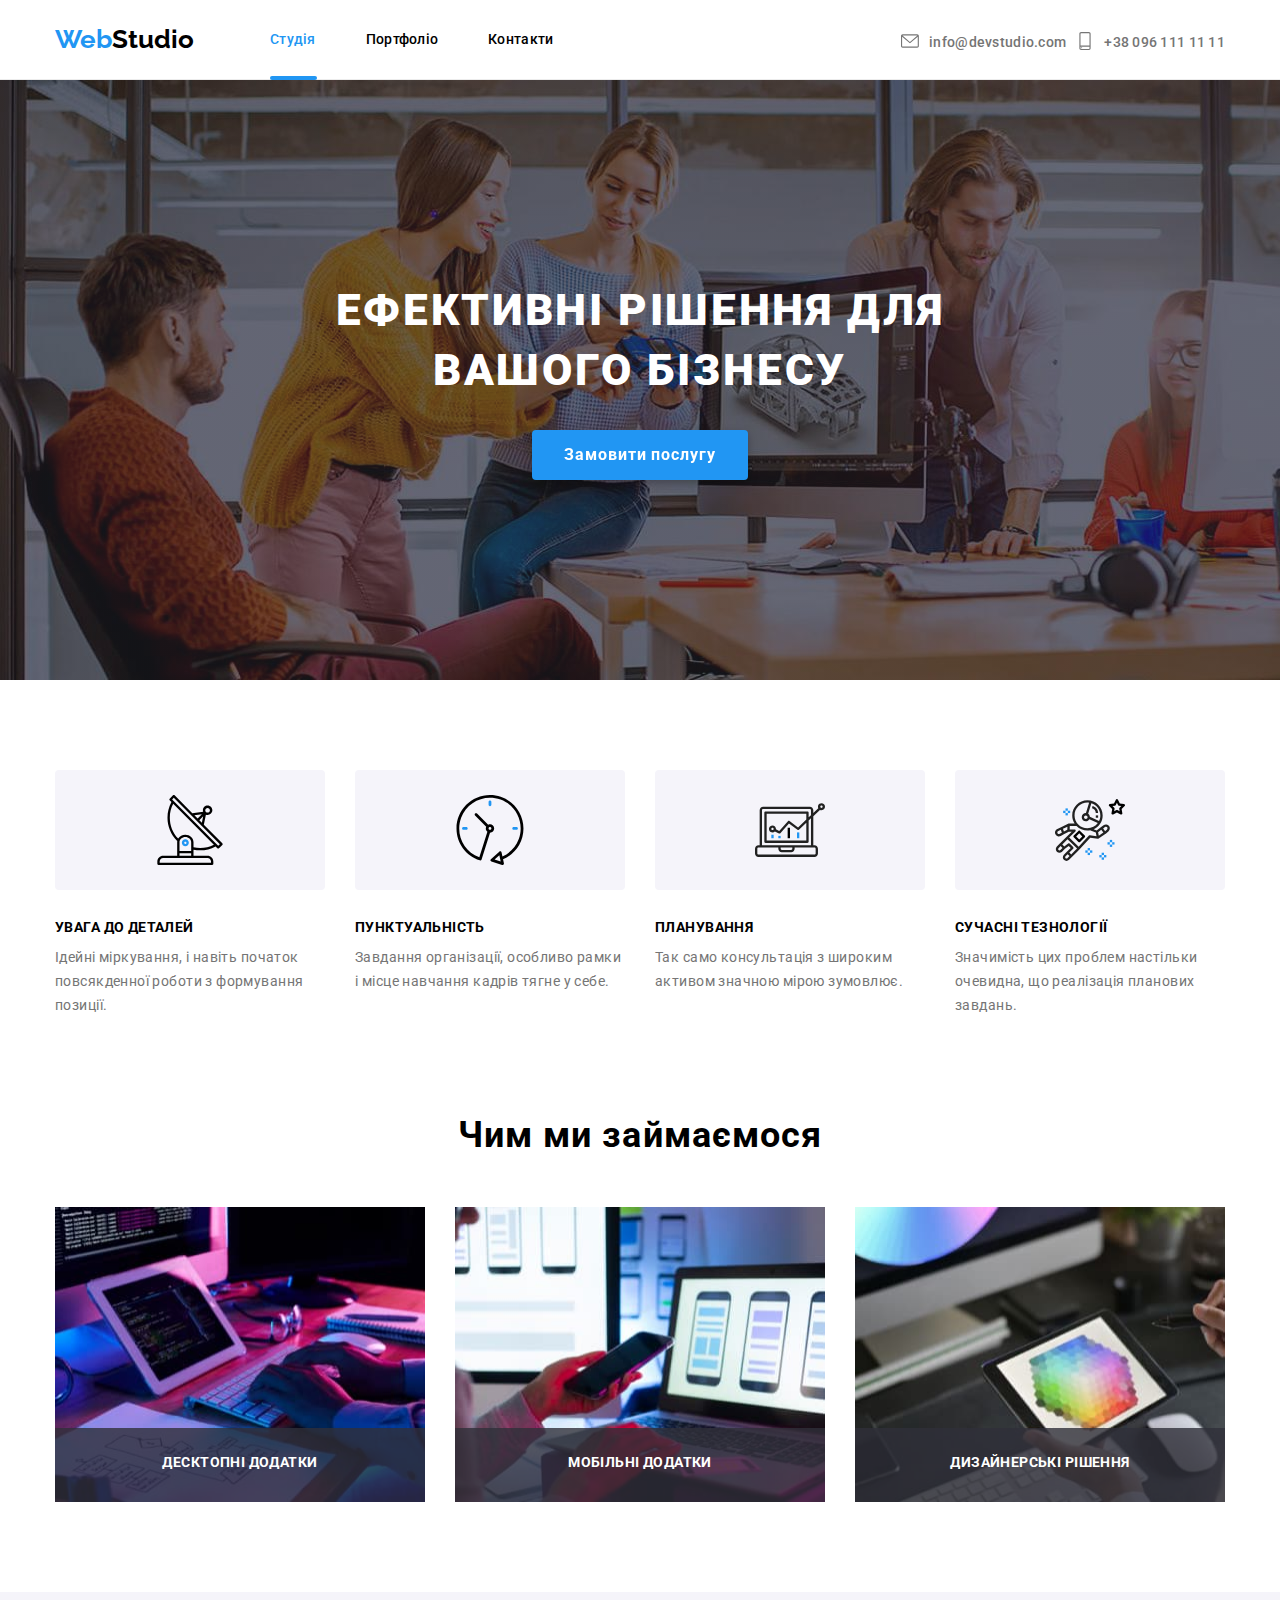
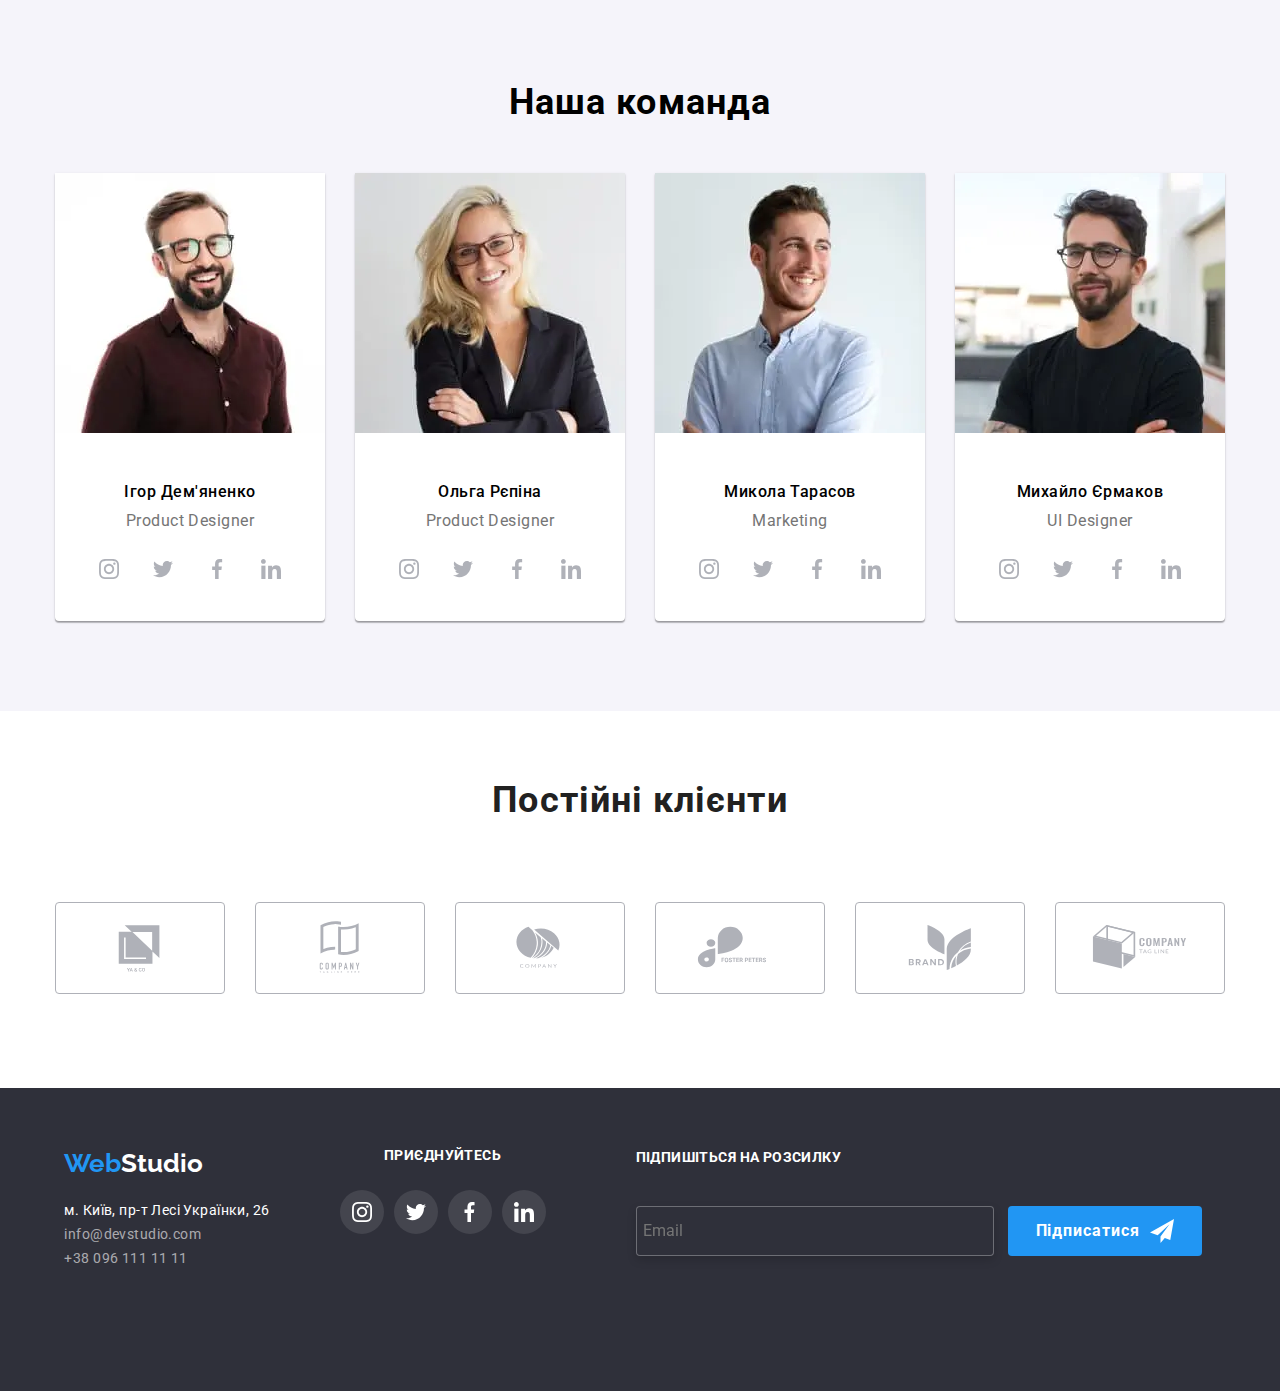
<file: index.html>
<!DOCTYPE html>
<html lang="uk">
  <head>
    <meta charset="UTF-8" />
    <meta http-equiv="X-UA-Compatible" content="IE=edge" />
    <meta name="viewport" content="width=device-width, initial-scale=1.0" />
    <link rel="shortcut icon" href="./images/favicon.png" type="image/png" />
    <title>WebStudio</title>
    <link rel="preconnect" href="https://fonts.googleapis.com" />
    <link rel="preconnect" href="https://fonts.gstatic.com" crossorigin />
    <link
      href="https://fonts.googleapis.com/css2?family=Raleway:wght@700&family=Roboto:wght@400;500;700;900&display=swap"
      rel="stylesheet"
    />
    <link
      rel="stylesheet"
      href="https://cdn.jsdelivr.net/npm/modern-normalize@1.1.0/modern-normalize.min.css"
    />

    <link rel="stylesheet" href="./css/main.min.css" />
  </head>
  <body class="body">
    <!-- ====================================== header ============================== -->
    <header class="header">
      <div class="container header__container">
        <nav class="nav">
          <a href="./index.html" class="logo" lang="en">
            <span class="logo__first-part">Web</span>Studio</a
          >
          <ul class="nav__list list">
            <li class="nav__list-item">
              <a
                href="./index.html"
                class="link nav__list-link nav__list-link--current"
                >Студія</a
              >
            </li>
            <li class="nav__list-item">
              <a href="./portfolio.html" class="link nav__list-link"
                >Портфоліо</a
              >
            </li>
            <li class="nav__list-item">
              <a href="#" class="link nav__list-link">Контакти</a>
            </li>
          </ul>
        </nav>
        <button type="button" class="mobile-menu-btn" data-menu-open>
          <svg class="mobile-menu-btn__icon">
            <use href="./images/sprite.svg#icon-burger"></use>
          </svg>
        </button>
        <div class="header__communication">
          <a href="mailto:info@devstudio.com" class="header__contact">
            <svg class="header__icon">
              <use href="./images/sprite.svg#icon-envelope"></use></svg
            >info@devstudio.com</a
          >
          <a href="tel:+380961111111" class="header__contact">
            <svg class="header__icon">
              <use href="./images/sprite.svg#icon-smartphone"></use></svg
            >+38 096 111 11 11</a
          >
        </div>
      </div>

      <div class="mobile-menu" data-menu>
        <div class="container mobile-menu__container">
          <button type="button" class="mobile-menu__close-btn" data-menu-close>
            <svg class="mobile-menu__close-icon" width="40" height="40">
              <use href="./images/sprite.svg#icon-modal-close"></use>
            </svg>
          </button>
          <div class="menu-navigation">
            <ul class="menu-list list">
              <li class="menu-list__item">
                <a
                  href="./index.html"
                  class="link menu-list__link menu-list__current"
                  >Студія</a
                >
              </li>
              <li class="menu-list__item">
                <a href="./portfolio.html" class="link menu-list__link"
                  >Портфоліо</a
                >
              </li>
              <li class="menu-list__item">
                <a href="#" class="link menu-list__link">Контакти</a>
              </li>
            </ul>
            <div class="menu__communication">
              <ul class="menu-contact list">
                <li class="menu-contact__item">
                  <a href="tel:+380961111111" class="menu__tel link">
                    +38 096 111 11 11
                  </a>
                </li>
                <li class="menu-contact__item">
                  <a href="mailto:info@devstudio.com" class="menu__mail link">
                    info@devstudio.com
                  </a>
                </li>
              </ul>

              <ul class="menu-social list">
                <li class="menu-social__item">
                  <a href="" class="menu-social-link link">Instagram</a>
                </li>
                <li class="menu-social__item">
                  <a href="" class="menu-social-link link">Twitter</a>
                </li>
                <li class="menu-social__item">
                  <a href="" class="menu-social-link link">Facebook</a>
                </li>
                <li class="menu-social__item">
                  <a href="" class="menu-social-link link">LinkedIn</a>
                </li>
              </ul>
            </div>
          </div>
        </div>
      </div>
    </header>
    <!-- ============= main ==============-->
    <main>
      <!--======================= hero =====================================-->
      <section class="hero">
        <div class="hero__container container">
          <h1 class="hero__title">ефективні рішення для вашого бізнесу</h1>
          <button type="button" class="hero__btn" data-modal-open>
            Замовити послугу
          </button>
        </div>
      </section>
      <!-- ============================== features ================================-->
      <section class="features section">
        <div class="features__container container">
          <h2 class="visually-hidden">наші особлівості</h2>
          <ul class="features__list list">
            <li class="features__item">
              <div class="features__icon--item">
                <svg class="features__icon">
                  <use href="./images/sprite.svg#icon-antenna"></use>
                </svg>
              </div>
              <h3 class="features__item--title">увага до деталей</h3>
              <p class="features__item--text">
                Ідейні міркування, і навіть початок повсякденної роботи з
                формування позиції.
              </p>
            </li>
            <li class="features__item">
              <div class="features__icon--item">
                <svg class="features__icon">
                  <use href="./images/sprite.svg#icon-clock"></use>
                </svg>
              </div>
              <h3 class="features__item--title">пунктуальність</h3>
              <p class="features__item--text">
                Завдання організації, особливо рамки і місце навчання кадрів
                тягне у себе.
              </p>
            </li>
            <li class="features__item">
              <div class="features__icon--item">
                <svg class="features__icon">
                  <use href="./images/sprite.svg#icon-diagram"></use>
                </svg>
              </div>
              <h3 class="features__item--title">планування</h3>
              <p class="features__item--text">
                Так само консультація з широким активом значною мірою зумовлює.
              </p>
            </li>
            <li class="features__item">
              <div class="features__icon--item">
                <svg class="features__icon">
                  <use href="./images/sprite.svg#icon-astronaut"></use>
                </svg>
              </div>
              <h3 class="features__item--title">сучасні тезнології</h3>
              <p class="features__item--text">
                Значимість цих проблем настільки очевидна, що реалізація
                планових завдань.
              </p>
            </li>
          </ul>
        </div>
      </section>
      <!-- ============= our-case ========================-->
      <section class="our-case section">
        <div class="our-case__container container">
          <h2 class="our-case__title">Чим ми займаємося</h2>
          <ul class="our-case__list list">
            <li class="our-case__item">
              <a href="" class="our-case__link link">
                <div class="our-case__thumb">
                  <picture>
                    <source
                      srcset="
                        ./images/our-case/case1.jpeg    1x,
                        ./images/our-case/case1@2x.jpeg 2x
                      "
                      media="(min-width: 1200px)"
                    />

                    <img
                      src="#"
                      alt="type on keyboard"
                      width="370"
                      height="295"
                    />
                  </picture>

                  <div class="our-case__overlay">
                    <p class="our-case__text">Десктопні додатки</p>
                  </div>
                </div>
              </a>
            </li>
            <li class="our-case__item">
              <a href="" class="our-case__link link">
                <div class="our-case__thumb">
                  <picture>
                    <source
                      srcset="
                        ./images/our-case/case2.jpeg    1x,
                        ./images/our-case/case2@2x.jpeg 2x
                      "
                      media="(min-width: 1200px)"
                    />

                    <img
                      src="#"
                      alt="type on keyboard"
                      width="370"
                      height="295"
                    />
                  </picture>
                  <div class="our-case__overlay">
                    <p class="our-case__text">Мобільні додатки</p>
                  </div>
                </div>
              </a>
            </li>

            <li class="our-case__tem">
              <a href="" class="our-case__link link">
                <div class="our-case__thumb">
                  <picture>
                    <source
                      srcset="
                        ./images/our-case/case3.jpeg    1x,
                        ./images/our-case/case3@2x.jpeg 2x
                      "
                      media="(min-width: 1200px)"
                    />

                    <img
                      src="#"
                      alt="type on keyboard"
                      width="370"
                      height="295"
                    />
                  </picture>
                  <div class="our-case__overlay">
                    <p class="our-case__text">Дизайнерські рішення</p>
                  </div>
                </div>
              </a>
            </li>
          </ul>
        </div>
      </section>
      <!-- ============= our team ====================-->
      <section class="team section">
        <div class="team__container container">
          <h2 class="team__title">Наша команда</h2>
          <ul class="team-list">
            <li class="team-list__item">
              <div class="team-list__card">
                <picture>
                  <source
                    srcset="
                      ./images/team/desktop/ihor.webp   1x,
                      ./images/team/desktop/ihor@2.webp
                    "
                    media="(min-width:1200px)"
                  />
                  <source
                    srcset="
                      ./images/team/tablet/ihor.webp   1x,
                      ./images/team/tablet/ihor@2.webp
                    "
                    media="(min-width:768px)"
                  />
                  <source
                    srcset="
                      ./images/team/mobile/ihor.webp   1x,
                      ./images/team/mobile/ihor@2.webp
                    "
                    media="(min-width:480px)"
                  />
                  <source
                    srcset="
                      ./images/team/desktop/ihor.jpeg    1x,
                      ./images/team/desktop/ihor@2x.jpeg 2x
                    "
                    media="(min-width:1200px)"
                  />
                  <source
                    srcset="
                      ./images/team/tablet/ihor.jpeg    1x,
                      ./images/team/tablet/ihor@2x.jpeg 2x
                    "
                    media="(min-width:768px)"
                  />
                  <source
                    srcset="
                      ./images/team/mobile/ihor.jpeg    1x,
                      ./images/team/mobile/ihor@2x.jpeg 2x
                    "
                    media="(max-width:767px)"
                  />
                  <img
                    src="./images/team/tablet/ihor.jpeg"
                    alt="Igor"
                    class="team-list__photo"
                  />
                </picture>
                <div class="team-list__text">
                  <h3 class="team-list__name">Ігор Дем'яненко</h3>
                  <p class="team-list__description" lang="en">
                    Product Designer
                  </p>
                  <ul class="list social-list">
                    <li class="social-list__item">
                      <a href="" class="social-list__link"
                        ><svg class="social-list__icon">
                          <use
                            href="./images/sprite.svg#icon-instagram-card"
                          ></use></svg
                      ></a>
                    </li>
                    <li class="social-list__item">
                      <a href="" class="social-list__link"
                        ><svg class="social-list__icon">
                          <use
                            href="./images/sprite.svg#icon-twitter-card"
                          ></use></svg
                      ></a>
                    </li>
                    <li class="social-list__item">
                      <a href="" class="social-list__link"
                        ><svg class="social-list__icon">
                          <use
                            href="./images/sprite.svg#icon-facebook-card"
                          ></use></svg
                      ></a>
                    </li>
                    <li class="social-list__item">
                      <a href="" class="social-list__link"
                        ><svg class="social-list__icon">
                          <use
                            href="./images/sprite.svg#icon-linkedin-card"
                          ></use></svg
                      ></a>
                    </li>
                  </ul>
                </div>
              </div>
            </li>
            <li class="team-list__item">
              <div class="team-list__card">
                <picture>
                  <source
                    srcset="
                      ./images/team/desktop/olga.webp   1x,
                      ./images/team/desktop/olga@2.webp
                    "
                    media="(min-width:1200px)"
                  />
                  <source
                    srcset="
                      ./images/team/tablet/olga.webp   1x,
                      ./images/team/tablet/olga@2.webp
                    "
                    media="(min-width:768px)"
                  />
                  <source
                    srcset="
                      ./images/team/mobile/olga.webp   1x,
                      ./images/team/mobile/olga@2.webp
                    "
                    media="(min-width:480px)"
                  />
                  <source
                    srcset="
                      ./images/team/desktop/olga.jpeg    1x,
                      ./images/team/desktop/olga@2x.jpeg 2x
                    "
                    media="(min-width:1200px)"
                  />
                  <source
                    srcset="
                      ./images/team/tablet/olga.jpeg    1x,
                      ./images/team/tablet/olga@2x.jpeg 2x
                    "
                    media="(min-width:768px)"
                  />
                  <source
                    srcset="
                      ./images/team/mobile/olga.jpeg    1x,
                      ./images/team/mobile/olga@2x.jpeg 2x
                    "
                    media="(max-width:767px)"
                  />
                  <img
                    src="./images/team/desktop/olga.jpeg"
                    alt="Olga"
                    class="team-list__photo"
                  />
                </picture>
                <div class="team-list__text">
                  <h3 class="team-list__name">Ольга Рєпіна</h3>
                  <p class="team-list__description" lang="en">
                    Product Designer
                  </p>
                  <ul class="list social-list">
                    <li class="social-list__item">
                      <a href="" class="social-list__link"
                        ><svg class="social-list__icon">
                          <use
                            href="./images/sprite.svg#icon-instagram-card"
                          ></use></svg
                      ></a>
                    </li>
                    <li class="social-list__item">
                      <a href="" class="social-list__link"
                        ><svg class="social-list__icon">
                          <use
                            href="./images/sprite.svg#icon-twitter-card"
                          ></use></svg
                      ></a>
                    </li>
                    <li class="social-list__item">
                      <a href="" class="social-list__link"
                        ><svg class="social-list__icon">
                          <use
                            href="./images/sprite.svg#icon-facebook-card"
                          ></use></svg
                      ></a>
                    </li>
                    <li class="social-list__item">
                      <a href="" class="social-list__link"
                        ><svg class="social-list__icon">
                          <use
                            href="./images/sprite.svg#icon-linkedin-card"
                          ></use></svg
                      ></a>
                    </li>
                  </ul>
                </div>
              </div>
            </li>
            <li class="team-list__item">
              <div class="team-list__card">
                <picture>
                  <source
                    srcset="
                      ./images/team/desktop/micola.webp   1x,
                      ./images/team/desktop/micola@2.webp
                    "
                    media="(min-width:1200px)"
                  />
                  <source
                    srcset="
                      ./images/team/tablet/micola.webp   1x,
                      ./images/team/tablet/micola@2.webp
                    "
                    media="(min-width:768px)"
                  />
                  <source
                    srcset="
                      ./images/team/mobile/micola.webp   1x,
                      ./images/team/mobile/micola@2.webp
                    "
                    media="(min-width:480px)"
                  />
                  <source
                    srcset="
                      ./images/team/desktop/micola.jpeg    1x,
                      ./images/team/desktop/micola@2x.jpeg 2x
                    "
                    media="(min-width:1200px)"
                  />
                  <source
                    srcset="
                      ./images/team/tablet/micola.jpeg    1x,
                      ./images/team/tablet/micola@2x.jpeg 2x
                    "
                    media="(min-width:768px)"
                  />
                  <source
                    srcset="
                      ./images/team/mobile/micola.jpeg    1x,
                      ./images/team/mobile/micola@2x.jpeg 2x
                    "
                    media="(max-width:767px)"
                  />
                  <img
                    src="./images/team/desktop/micola.jpeg"
                    alt="Micola"
                    class="team-list__photo"
                  />
                </picture>
                <div class="team-list__text">
                  <h3 class="team-list__name">Микола Тарасов</h3>
                  <p class="team-list__description" lang="en">Marketing</p>
                  <ul class="list social-list">
                    <li class="social-list__item">
                      <a href="" class="social-list__link"
                        ><svg class="social-list__icon">
                          <use
                            href="./images/sprite.svg#icon-instagram-card"
                          ></use></svg
                      ></a>
                    </li>
                    <li class="social-list__item">
                      <a href="" class="social-list__link"
                        ><svg class="social-list__icon">
                          <use
                            href="./images/sprite.svg#icon-twitter-card"
                          ></use></svg
                      ></a>
                    </li>
                    <li class="social-list__item">
                      <a href="" class="social-list__link"
                        ><svg class="social-list__icon">
                          <use
                            href="./images/sprite.svg#icon-facebook-card"
                          ></use></svg
                      ></a>
                    </li>
                    <li class="social-list__item">
                      <a href="" class="social-list__link">
                        <svg class="social-list__icon">
                          <use
                            href="./images/sprite.svg#icon-linkedin-card"
                          ></use></svg
                      ></a>
                    </li>
                  </ul>
                </div>
              </div>
            </li>
            <li class="team-list__item">
              <div class="team-list__card">
                <picture>
                  <source
                    srcset="
                      ./images/team/desktop/mihailo.webp   1x,
                      ./images/team/desktop/mihailo@2.webp
                    "
                    media="(min-width:1200px)"
                  />
                  <source
                    srcset="
                      ./images/team/tablet/mihailo.webp   1x,
                      ./images/team/tablet/mihailo@2.webp
                    "
                    media="(min-width:768px)"
                  />
                  <source
                    srcset="
                      ./images/team/mobile/mihailo.webp   1x,
                      ./images/team/mobile/mihailo@2.webp
                    "
                    media="(min-width:480px)"
                  />
                  <source
                    srcset="
                      ./images/team/desktop/mihailo.jpeg    1x,
                      ./images/team/desktop/mihailo@2x.jpeg 2x
                    "
                    media="(min-width:1200px)"
                  />
                  <source
                    srcset="
                      ./images/team/tablet/mihailo.jpeg    1x,
                      ./images/team/tablet/mihailo@2x.jpeg 2x
                    "
                    media="(min-width:768px)"
                  />
                  <source
                    srcset="
                      ./images/team/mobile/mihailo.jpeg    1x,
                      ./images/team/mobile/mihailo@2x.jpeg 2x
                    "
                    media="(max-width:767px)"
                  />
                  <img
                    src="./images/team/desktop/mihailo.jpeg"
                    alt="mihailo"
                    class="team-list__photo"
                  />
                </picture>
                <div class="team-list__text">
                  <h3 class="team-list__name">Михайло Єрмаков</h3>
                  <p class="team-list__description" lang="en">UI Designer</p>
                  <ul class="list social-list">
                    <li class="social-list__item">
                      <a href="" class="social-list__link">
                        <svg class="social-list__icon">
                          <use
                            href="./images/sprite.svg#icon-instagram-card"
                          ></use>
                        </svg>
                      </a>
                    </li>
                    <li class="social-list__item">
                      <a href="" class="social-list__link">
                        <svg class="social-list__icon">
                          <use
                            href="./images/sprite.svg#icon-twitter-card"
                          ></use>
                        </svg>
                      </a>
                    </li>
                    <li class="social-list__item">
                      <a href="" class="social-list__link"
                        ><svg class="social-list__icon">
                          <use
                            href="./images/sprite.svg#icon-facebook-card"
                          ></use>
                        </svg>
                      </a>
                    </li>
                    <li class="social-list__item">
                      <a href="" class="social-list__link"
                        ><svg class="social-list__icon">
                          <use
                            href="./images/sprite.svg#icon-linkedin-card"
                          ></use>
                        </svg>
                      </a>
                    </li>
                  </ul>
                </div>
              </div>
            </li>
          </ul>
        </div>
      </section>

      <!-- =============================== CLIENTS =============================== -->
      <section class="clients-container container">
        <h2 class="clients__title">Постійні клієнти</h2>
        <ul class="clients__list list">
          <li class="clients__item">
            <svg class="clients__icon">
              <use href="./images/sprite.svg#icon-partner-one"></use>
            </svg>
          </li>
          <li class="clients__item">
            <svg class="clients__icon">
              <use href="./images/sprite.svg#icon-partner-two"></use>
            </svg>
          </li>
          <li class="clients__item">
            <svg class="clients__icon">
              <use href="./images/sprite.svg#icon-partner-three"></use>
            </svg>
          </li>
          <li class="clients__item">
            <svg class="clients__icon">
              <use href="./images/sprite.svg#icon-partner-four"></use>
            </svg>
          </li>
          <li class="clients__item">
            <svg class="clients__icon">
              <use href="./images/sprite.svg#icon-partner-five"></use>
            </svg>
          </li>
          <li class="clients__item">
            <svg class="clients__icon">
              <use href="./images/sprite.svg#icon-partner-six"></use>
            </svg>
          </li>
        </ul>
      </section>
    </main>
    <!--====================================== footer ==================================-->
    <footer class="footer">
      <div class="container footer__container">
        <div class="footer-nav">
          <div class="footer-address__list">
            <a href="./index.html" class="footer__logo" lang="en"
              ><span class="logo__first-part">Web</span>Studio</a
            >
            <address class="footer-address">
              <ul class="footer__list list">
                <li class="footer__item">
                  <a
                    href="https://goo.gl/maps/6yi2aYbKxjKcqL4P9"
                    target="_blank"
                    rel="noopener noreferrer"
                    class="footer-address__link"
                  >
                    м. Київ, пр-т Лесі Українки, 26</a
                  >
                </li>
                <li class="footer__item">
                  <a href="mailto:info@devstudio.com" class="footer__link"
                    >info@devstudio.com</a
                  >
                </li>
                <li class="footer__item">
                  <a
                    href="tel:+380961111111"
                    class="footer-address__link mobile_link"
                    >+38 096 111 11 11</a
                  >
                </li>
              </ul>
            </address>
          </div>
        </div>
        <div class="footer-icon">
          <h2 class="footer-icon__title">приєднуйтесь</h2>
          <ul class="footer-icon__list list">
            <li>
              <a href="" class="footer-icon__link">
                <svg class="footer-icon__svg">
                  <use href="./images/sprite.svg#icon-aginstram"></use>
                </svg>
              </a>
            </li>
            <li>
              <a href="" class="footer-icon__link link">
                <svg class="footer-icon__svg">
                  <use href="./images/sprite.svg#icon-twitter-card"></use>
                </svg>
              </a>
            </li>
            <li>
              <a href="" class="footer-icon__link">
                <svg class="footer-icon__svg">
                  <use href="./images/sprite.svg#icon-vector"></use>
                </svg>
              </a>
            </li>
            <li>
              <a href="" class="footer-icon__link">
                <svg class="footer-icon__svg">
                  <use href="./images/sprite.svg#icon-linkedin-card"></use>
                </svg>
              </a>
            </li>
          </ul>
        </div>
        <form class="footer-form">
          <span class="footer-form__desk">Підпишіться на розсилку</span>
          <span class="footer-form__wrapper">
            <input
              name="footer-user-newsletter"
              class="footer-form__input"
              type="email"
              placeholder="&nbsp;Email" />
            <button type="submit" class="footer-form__btn">
              Підписатися
              <svg class="footer-form__icon">
                <use href="./images/sprite.svg#icon-footer-send"></use>
              </svg></button
          ></span>
        </form>
      </div>
    </footer>
    <!-- ============================== ========================== -->

    <div class="backdrop is-hidden" data-modal>
      <div class="modal-close">
        <button type="button" class="modal-close__btn" data-modal-close>
          <svg class="modal-close__icon">
            <use href="./images/sprite.svg#icon-modal-close"></use>
          </svg>
        </button>
        <p class="modal-close__caption">
          Залиште свої дані, ми вам передзвонимо
        </p>
        <form class="modal-form">
          <label class="modal-form__field"
            ><span class="modal-form__desc">Ім'я *</span>
            <span class="modal-form__wrapper">
              <input
                name="user-name"
                type="text"
                class="modal-form__input"
                required
                pattern="[a-zA-Zа-яА-яіІїЇ]+"
              />
              <svg class="modal-form__icon">
                <use href="./images/sprite.svg#icon-form-name-icon"></use>
              </svg>
            </span>
          </label>
          <label class="modal-form__field"
            ><span class="modal-form__desc">Телефон *</span>
            <span class="modal-form__wrapper">
              <input
                name="user-phone"
                type="tel"
                class="modal-form__input"
                pattern="[0-9]{3}-[0-9]{3}-[0-9]{2}-[0-9]{2}"
                title="000-000-00-00"
                required
              />
              <svg class="modal-form__icon">
                <use href="./images/sprite.svg#icon-form-tel-icon"></use>
              </svg>
            </span>
          </label>
          <label class="modal-form__field"
            ><span class="modal-form__desc">Пошта *</span>

            <span class="modal-form__wrapper">
              <input
                name="user-mail"
                type="mail"
                class="modal-form__input"
                required
              />
              <svg class="modal-form__icon">
                <use href="./images/sprite.svg#icon-form-mail-icon"></use>
              </svg>
            </span>
          </label>
          <label
            ><span class="modal-form__desc">Коментар</span>
            <textarea
              name="user-messege"
              class="modal-form__messege"
              placeholder="Повідомлення"
            ></textarea>
          </label>
          <label class="madal-check__wrapper">
            <input
              type="checkbox"
              name="user-policy"
              id=""
              class="modal-check visually-hidden"
              required
            />
            <svg class="modal-check__own" width="16" height="16">
              <use
                class="modal-check__icon"
                href="./images/sprite.svg#icon-btn-mark"
              ></use>
            </svg>
            <span class="modal-check__discription">
              &nbsp;Погоджуюся з розсилкою та приймаю&nbsp;</span
            >
            <a href="" class="modal-check__link">Умови договору</a>
          </label>
          <button class="modal-form__btn" type="submit">Відправити</button>
        </form>
      </div>
    </div>
    <script src="./js/mobile-menu.js"></script>
    <script src="./js/modal.js"></script>
  </body>
</html>
</file>
<file: css/main.min.css>
:root{--primary-text-color: #212121;--logo-color: #000000;--accent-color: #2196f3;--additional-text-color: #757575;--address-text-color: rgba(255, 255, 255, 0.6);--accent-text-color: #ffffff;--background-btn-color: #f5f4fa;--primary-font: "Roboto", sans-serif;--secondary-font: "Raleway", sans-serif;--extra-border-color: #ececec;--main-background-color: #2f303a;--btn-bg-color: #188ce8}.visually-hidden{position:absolute;width:1px;height:1px;margin:-1px;border:0;padding:0;white-space:nowrap;clip-path:inset(100%);clip:rect(0 0 0 0);overflow:hidden}.body{box-sizing:border-box;font-family:var(--primary-font);color:var(--primaru-text-color);text-decoration:none}h1,h2,h3,h4,h5,h6,p{margin-top:0;margin-bottom:0}ul,ol{margin-top:0;margin-bottom:0;padding-left:0}img{display:block}.list{list-style:none}.link{text-decoration:none}@media screen and (max-width: 767px){.mobile-menu{position:fixed;top:0;left:0;z-index:4308;width:100%;height:100%;max-height:796px;background-color:var(--accent-text-color);opacity:0;visibility:hidden;pointer-events:none;transition-property:color;transition-duration:250ms;transition-timing-function:cubic-bezier(0.4, 0, 0.2, 1)}.mobile-menu.is-open{opacity:1;visibility:visible;pointer-events:visible}.mobile-menu__container{position:relative;height:100%;padding-top:48px;padding-bottom:48px}.mobile-menu__close-btn{position:absolute;top:10px;right:15px;background-color:transparent;border:none;padding:0;line-height:0;transition-property:fill;transition-duration:250ms;transition-timing-function:cubic-bezier(0.4, 0, 0.2, 1)}.mobile-menu__close-btn:hover,.mobile-menu__close-btn:focus{fill:var(--accent-color)}.menu-navigation{display:flex;flex-wrap:wrap;padding-left:25px;align-items:flex-start}.menu__communication{position:absolute;bottom:48px}.mobile-menu__close-icon{height:40px;width:40px;padding:11px}.menu-list__item:not(:last-child){margin-bottom:32px}.menu-list__link{display:block;font-family:var(--primary-font);font-style:normal;font-weight:500;font-size:40px;line-height:1.175;letter-spacing:0.02em;color:var(--primaru-text-color);transition-property:color;transition-duration:250ms;transition-timing-function:cubic-bezier(0.4, 0, 0.2, 1)}.menu-list__link:hover,.menu-list__link:focus{color:var(--accent-color)}.menu-list__current{color:var(--accent-color)}.menu-list__current:hover,.menu-list__current:focus{color:var(--btn-bg-color)}.menu-contact__item:not(:last-child){margin-bottom:32px}.menu-contact__item:last-child{margin-bottom:64px}.menu__tel{font-family:var(--primary-font) "Roboto";font-style:normal;font-weight:500;font-size:34px;line-height:1.17;letter-spacing:0.02em;color:var(--accent-color)}.menu__tel:hover,.menu__tel:focus{color:var(--btn-bg-color)}.menu__mail{font-family:var(--primary-font);font-style:normal;font-weight:500;font-size:24px;line-height:1.16;letter-spacing:0.02em;text-decoration:none;color:var(--additional-text-color);transition-property:color;transition-duration:250ms;transition-timing-function:cubic-bezier(0.4, 0, 0.2, 1)}.menu__mail:hover,.menu__mail:focus{color:var(--accent-color)}.menu-social{display:flex;column-gap:10px}.menu-social-link{font-family:var(--primary-font);font-style:normal;font-weight:500;font-size:18px;line-height:1.22;letter-spacing:0.02em;color:var(--accent-color)}.menu-social-link:hover,.menu-social-link:focus{color:var(--btn-bg-color)}.menu-social__item:not(:last-child):after{content:"";border:1px solid rgba(33,33,33,0.2);transform:rotate(90deg);width:22px;text-align:center;margin-left:10px}}@media screen and (min-width: 768px){.mobile-menu{display:none}}.container{width:100%;padding-left:15px;padding-right:15px}@media screen and (min-width: 480px){.container{width:480px;margin-left:auto;margin-right:auto}}@media screen and (min-width: 767px){.container{width:767px}}@media screen and (min-width: 1200px){.container{width:1200px}}@media screen and (max-width: 1199px){.section{padding-top:60px;padding-bottom:60px}}@media screen and (min-width: 1200px){.section{padding-top:90px;padding-bottom:90px}}button{border:0;cursor:pointer;border-radius:4px}@media screen and (max-width: 767px){.footer-form{margin-top:60px;margin-left:auto;margin-right:auto;justify-content:center;align-items:center;text-align:center;position:relative;width:100%;height:156px;display:block}.footer-form__desk{font-family:var(--primary-font);font-style:normal;font-weight:700;font-size:14px;line-height:1.16;letter-spacing:0.03em;text-transform:uppercase;color:var(--accent-text-color);margin-bottom:20px}.footer-form__input{margin-top:20px;height:50px;width:100%;background-color:var(--main-background-color);border:1px solid rgba(255,255,255,0.3);filter:drop-shadow(0px 4px 4px rgba(0,0,0,0.15));border-radius:4px;color:var(--accent-text-color)}.footer-form__btn{font-family:"Roboto";font-style:normal;font-weight:700;font-size:16px;line-height:1.88;display:flex;align-items:center;margin-right:auto;margin-left:auto;letter-spacing:0.06em;padding:10px 28px;margin-top:20px;color:var(--accent-text-color);background-color:var(--accent-color);transition-property:color;transition-duration:250ms;transition-timing-function:cubic-bezier(0.4, 0, 0.2, 1)}.footer-form__btn:hover,.footer-form__btn:focus{background-color:#188ce8;filter:drop-shadow(0px 4px 4px rgba(0,0,0,0.25))}.footer-form__icon{width:24px;height:24px;fill:var(--accent-text-color);margin-left:10px}}@media screen and (min-width: 768px){.footer-form{margin-left:auto;margin-right:auto;justify-content:center;align-items:center;text-align:center;position:relative;width:450px;height:156px}.footer-form__desk{font-family:var(--primary-font);font-style:normal;font-weight:700;font-size:14px;line-height:1.16;letter-spacing:0.03em;text-transform:uppercase;color:var(--accent-text-color)}.footer-form__wrapper{display:block;margin-top:20px}.footer-form__input{height:50px;width:450px;background-color:var(--main-background-color);border:1px solid rgba(255,255,255,0.3);filter:drop-shadow(0px 4px 4px rgba(0,0,0,0.15));border-radius:4px;color:var(--accent-text-color)}.footer-form__btn{font-family:"Roboto";font-style:normal;font-weight:700;font-size:16px;line-height:1.88;display:flex;justify-content:center;text-align:center;align-items:center;text-align:center;letter-spacing:0.06em;padding:10px 28px;margin-top:20px;margin-left:auto;margin-right:auto;color:var(--accent-text-color);background-color:var(--accent-color);transition-property:color;transition-duration:250ms;transition-timing-function:cubic-bezier(0.4, 0, 0.2, 1)}.footer-form__btn:hover,.footer-form__btn:focus{background-color:#188ce8;filter:drop-shadow(0px 4px 4px rgba(0,0,0,0.25))}.footer-form__icon{width:24px;height:24px;fill:var(--accent-text-color);margin-left:10px}}@media screen and (min-width: 1200px){.footer-form{display:block;text-align:start;position:relative;width:580px;height:86px;margin-top:72px;margin:0}.footer-form__wrapper{display:block}.footer-form__desk{text-align:start}.footer-form__input{height:50px;width:358px;margin-right:10px}.footer-form__btn{font-family:"Roboto";font-style:normal;font-weight:700;font-size:16px;line-height:1.88;display:inline-flex;letter-spacing:0.06em}}@media screen and (max-width: 1199px){.backdrop{position:fixed;top:0;left:0;z-index:4308;background-color:rgba(0,0,0,0.2);width:100%;height:100%;background-color:rgba(0,0,0,0.2);transition:opacity 250ms cubic-bezier(0.4, 0, 0.2, 1),visibility 250ms cubic-bezier(0.4, 0, 0.2, 1)}.backdrop.is-hidden{opacity:0;visibility:hidden;pointer-events:none}}@media screen and (min-width: 1200px){.backdrop{position:fixed;top:0;left:0;z-index:4308;width:100%;height:100%;background-color:rgba(0,0,0,0.2);transition:opacity 250ms cubic-bezier(0.4, 0, 0.2, 1),visibility 250ms cubic-bezier(0.4, 0, 0.2, 1)}.backdrop.is-hidden{opacity:0;visibility:hidden;pointer-events:none}}@media screen and (max-width: 1199px){.modal-close{position:absolute;top:50%;left:50%;transform:translate(-50%, -50%);width:450px;height:609px;background-color:#ffffff;padding:40px}.modal-close__btn{position:absolute;top:8px;right:8px;display:flex;justify-content:center;align-items:center;background-color:transparent;width:30px;height:30px;border:1px solid rgba(0,0,0,0.1);border-radius:50%;padding:0;transition-property:fill, border-color;transition-duration:250ms;transition-timing-function:cubic-bezier(0.4, 0, 0.2, 1)}.modal-close__btn:hover,.modal-close__btn:focus{fill:var(--accent-color);border-color:var(--accent-color)}.modal-close__icon{width:11px;height:11px}.modal-close__caption{font-family:var(--primary-font);font-weight:700;text-align:center;font-size:20px}}@media screen and (min-width: 1200px){.modal-close{position:absolute;top:50%;left:50%;transform:translate(-50%, -50%);width:528px;height:580px;background-color:#ffffff;padding:40px}.modal-close__btn{position:absolute;top:8px;right:8px;display:flex;justify-content:center;align-items:center;background-color:transparent;width:30px;height:30px;border:1px solid rgba(0,0,0,0.1);border-radius:50%;padding:0;transition-property:fill, border-color;transition-duration:250ms;transition-timing-function:cubic-bezier(0.4, 0, 0.2, 1)}.modal-close__btn:hover,.modal-close__btn:focus{fill:var(--accent-color);border-color:var(--accent-color)}.modal-close__icon{width:11px;height:11px}.modal-close__caption{font-family:var(--primary-font);font-weight:700;text-align:center;font-size:20px}}@media screen and (max-width: 1199px){.modal-form{display:flex;flex-direction:column}.modal-form__desc{display:block;font-family:var(--primary-font);font-style:normal;font-weight:400;font-size:12px;line-height:1.16;letter-spacing:0.01em;color:var(--additional-text-color);margin-bottom:4px;margin-top:12px}.modal-form__wrapper{display:block;position:relative}.modal-form__input{width:100%;height:40px;border:1px solid rgba(33,33,33,0.2);border-radius:4px;padding-left:42px;transition-property:border-color;transition-duration:250ms;transition-timing-function:cubic-bezier(0.4, 0, 0.2, 1)}.modal-form__input:focus{outline:none;border-color:var(--accent-color)}.modal-form__icon{position:absolute;top:50%;left:12px;transform:translateY(-50%);width:18px;height:18px;padding:2px;color:var(--primary-text-color);display:block;transition-property:fill;transition-duration:250ms;transition-timing-function:cubic-bezier(0.4, 0, 0.2, 1)}.modal-form__input:focus+.modal-form__icon{fill:var(--accent-color)}.modal-form__messege{resize:none;width:100%;height:120px;padding:15px;border:1px solid rgba(33,33,33,0.2);border-radius:4px;transition-property:border-color;transition-duration:250ms;transition-timing-function:cubic-bezier(0.4, 0, 0.2, 1)}.modal-form__messege:focus{outline:none;border-color:var(--accent-color)}.modal-form__messege::placeholder{color:rgba(117,117,117,0.5)}.madal-check__wrapper{display:flex;align-items:center;text-align:center;height:24px;margin-bottom:30px;margin-left:10px}.modal-check__own{border:1px solid var(--primary-text-color);border-radius:4px;cursor:pointer;padding:1px}.modal-check:focus+.modal-check__own{outline:2px solid rgba(0,0,201,0.5)}.modal-check__icon{display:none;fill:var(--accent-text-color)}.modal-check:checked+.modal-check__own{background-color:var(--btn-bg-color);border-color:var(--btn-bg-color)}.modal-check:checked+.modal-check__own .modal-check__icon{display:block}.modal-check__discription{font-family:var(--primary-font);font-style:normal;font-weight:400;font-size:12px;line-height:1.16;letter-spacing:0.03em;color:var(--additional-text-color)}.modal-check__link{font-family:var(--primary-font);font-style:normal;font-weight:400;font-size:12px;line-height:1.16;letter-spacing:0.03em;text-decoration-line:underline;color:var(--accent-color)}.modal-form__btn{font-family:var(--primary-font);font-style:normal;font-weight:700;font-size:16px;line-height:1.88;display:flex;align-items:center;text-align:center;letter-spacing:0.06em;width:200px;height:50px;padding:10px 52px;margin:0 auto;color:var(--accent-text-color);background-color:var(--accent-color);transition-property:color;transition-duration:250ms;transition-timing-function:cubic-bezier(0.4, 0, 0.2, 1)}.modal-form__btn:hover,.modal-form__btn:focus{background-color:#188ce8;filter:drop-shadow(0px 4px 4px rgba(0,0,0,0.25))}}@media screen and (min-width: 1200px){.modal-form{display:flex;flex-direction:column}.modal-form__desc{display:block;font-family:var(--primary-font);font-style:normal;font-weight:400;font-size:12px;line-height:1.16;letter-spacing:0.01em;color:var(--additional-text-color);margin-bottom:4px;margin-top:12px}.modal-form__wrapper{display:block;position:relative}.modal-form__input{width:100%;height:40px;border:1px solid rgba(33,33,33,0.2);border-radius:4px;padding-left:42px;transition-property:border-color;transition-duration:250ms;transition-timing-function:cubic-bezier(0.4, 0, 0.2, 1)}.modal-form__input:focus{outline:none;border-color:var(--accent-color)}.modal-form__icon{position:absolute;top:50%;left:12px;transform:translateY(-50%);width:18px;height:18px;padding:2px;color:var(--primary-text-color);display:block;transition-property:fill;transition-duration:250ms;transition-timing-function:cubic-bezier(0.4, 0, 0.2, 1)}.modal-form__input:focus+.modal-form__icon{fill:var(--accent-color)}.modal-form__messege{resize:none;width:100%;height:120px;padding:15px;border:1px solid rgba(33,33,33,0.2);border-radius:4px;transition-property:border-color;transition-duration:250ms;transition-timing-function:cubic-bezier(0.4, 0, 0.2, 1)}.modal-form__messege:focus{outline:none;border-color:var(--accent-color)}.modal-form__messege::placeholder{color:rgba(117,117,117,0.5)}.madal-check__wrapper{display:flex;align-items:center;text-align:center;height:24px;margin-bottom:30px;margin-left:10px}.modal-check__own{border:1px solid var(--primary-text-color);border-radius:4px;cursor:pointer;padding:1px}.modal-check:focus+.modal-check__own{outline:2px solid rgba(0,0,201,0.5)}.modal-check__icon{display:none;fill:var(--accent-text-color)}.modal-check:checked+.modal-check__own{background-color:var(--btn-bg-color);border-color:var(--btn-bg-color)}.modal-check:checked+.modal-check__own .modal-check__icon{display:block}.modal-check__discription{font-family:var(--primary-font);font-style:normal;font-weight:400;font-size:14px;line-height:1.71;letter-spacing:0.03em;color:var(--additional-text-color)}.modal-check__link{font-family:var(--primary-font);font-style:normal;font-weight:400;font-size:14px;line-height:1.71;letter-spacing:0.03em;text-decoration-line:underline;color:var(--accent-color)}.modal-form__btn{font-family:var(--primary-font);font-style:normal;font-weight:700;font-size:16px;line-height:1.88;display:flex;align-items:center;text-align:center;letter-spacing:0.06em;width:200px;height:50px;padding:10px 52px;margin:0 auto;color:var(--accent-text-color);background-color:var(--accent-color);transition-property:color;transition-duration:250ms;transition-timing-function:cubic-bezier(0.4, 0, 0.2, 1)}.modal-form__btn:hover,.modal-form__btn:focus{background-color:#188ce8;filter:drop-shadow(0px 4px 4px rgba(0,0,0,0.25))}}@media screen and (max-width: 767px){.nav__list{display:none}.header__communication{display:none}.mobile-menu-btn{background-color:transparent;border:none;padding:0;line-height:0;width:40px;height:40px}.mobile-menu-btn__icon{width:24px;height:16px;padding:16px, 24px}}@media screen and (min-width: 767px){.header__container{height:79px}.mobile-menu-btn{display:none}.mobile-menu-btn__icon{display:none}.nav{display:flex;align-items:center;column-gap:70px;margin-top:32px;margin-bottom:32px}.nav__list{display:flex;column-gap:50px}.header__communication{display:block;column-gap:10px;margin-top:23px;margin-bottom:23px}.header__contact{display:block;font-weight:500;font-size:12px;line-height:1.16}.header__icon{width:14px;height:14px}}@media screen and (min-width: 1200px){.header{width:100%}.header__communication{display:flex}}.header{border-bottom:1px solid var(--extra-border-color)}.header__container{display:flex;align-items:center;justify-content:space-between}.logo{width:145px;height:31px;left:215px;top:24px;padding-bottom:25px;font-family:var(--secondary-font);font-style:normal;font-weight:700;font-size:26px;line-height:31px;color:var(--logo-color);text-decoration:none}.logo__first-part{color:var(--accent-color);width:145px;height:31px;left:215px;top:24px;font-family:var(--secondary-font);font-style:normal;font-weight:700;font-size:26px;line-height:31px}.nav__list-link{display:block;font-family:var(--primary-font);font-style:normal;font-weight:500;font-size:14px;line-height:1.15;letter-spacing:0.02em;color:var(--primaru-text-color);transition-property:color;transition-duration:250ms;transition-timing-function:cubic-bezier(0.4, 0, 0.2, 1)}.nav__list-link:hover,.nav__list-link:focus{font-family:var(--primary-font);font-style:normal;font-weight:500;font-size:14px;line-height:1.15;letter-spacing:0.02em;color:var(--accent-color)}.nav__list-link--current{color:var(--accent-color)}.nav__list-link--current::after{display:block;position:absolute;content:"";width:47px;height:4px;background-color:var(--accent-color);border-radius:2px;margin-top:28px}.header__icon{display:inline;position:relative;left:0;top:3px;width:18px;height:18px;fill:var(--additional-text-color);margin-right:10px;transition-property:fill;transition-duration:250ms;transition-timing-function:cubic-bezier(0.4, 0, 0.2, 1)}.header__contact:hover .header__icon,.header__contact:focus .header__icon{fill:var(--accent-color)}.header__contact{font-family:var(--primary-font);font-style:normal;font-weight:500;font-size:14px;line-height:1.15;letter-spacing:0.02em;color:var(--additional-text-color);text-decoration:none;transition-property:color;transition-duration:250ms;transition-timing-function:cubic-bezier(0.4, 0, 0.2, 1)}.header__contact:hover,.header__contact:focus{color:var(--accent-color)}@media screen and (max-width: 767px){.hero__container{display:block;align-items:center;height:400px}.hero{margin:0 auto;max-width:480px;background-color:var(--main-background-color);background-image:linear-gradient(rgba(47,48,58,0.4), rgba(47,48,58,0.4)),url(../images/hero/mobile/hero-bgi.jpeg);background-size:cover;background-repeat:no-repeat;background-position:50% 50%}.hero__title{font-family:var(--primary-font);font-style:normal;font-size:26px;font-weight:900;line-height:1.61538;letter-spacing:0.06em;text-align:center;text-transform:uppercase;color:var(--accent-text-color);display:flex;text-align:center;padding-top:118px;margin-bottom:30px;margin-left:auto;margin-right:auto}.hero__btn{font-family:var(--primary-font);font-weight:700;font-style:normal;font-size:16px;line-height:1.88;letter-spacing:0.06em;color:var(--accent-text-color);background-color:var(--accent-color);filter:drop-shadow(0px 4px 4px rgba(0,0,0,0.25));align-items:center;text-align:center;display:block;margin:0 auto;padding:10px 32px;transition-property:color;transition-property:background-color;transition-duration:250ms;transition-timing-function:cubic-bezier(0.4, 0, 0.2, 1)}.hero__btn:hover,.hero__btn:focus{color:var(--accent-text-color);background-color:var(--btn-bg-color)}}@media screen and (min-device-pixel-ratio: 2) and (max-width: 767px), (-webkit-min-device-pixel-ratio: 2) and (max-width: 767px), (min-resolution: 192dpi) and (max-width: 767px), (min-resolution: 2dppx) and (max-width: 767px){.hero{background-image:url(../images/hero/mobile/hero-bgi@2x.jpg)}}@media screen and (min-width: 768px){.hero__container{display:block;align-items:center;height:400px}.hero{margin:0 auto;max-width:768px;background-color:var(--main-background-color);background-image:linear-gradient(rgba(47,48,58,0.4), rgba(47,48,58,0.4)),url(../images/hero/tablet/hero-bgi.jpg);background-size:contain;background-repeat:no-repeat}.hero__title{font-family:var(--primary-font);font-style:normal;font-size:26px;font-weight:900;line-height:1.61538;letter-spacing:0.06em;text-align:center;text-transform:uppercase;color:var(--accent-text-color);display:flex;text-align:center;padding-top:118px;margin-bottom:30px;width:360px;margin-left:auto;margin-right:auto}.hero__btn{font-family:var(--primary-font);font-weight:700;font-style:normal;font-size:16px;line-height:1.88;letter-spacing:0.06em;color:var(--accent-text-color);background-color:var(--accent-color);filter:drop-shadow(0px 4px 4px rgba(0,0,0,0.25));align-items:center;text-align:center;display:block;margin:0 auto;padding:10px 32px;transition-property:color;transition-property:background-color;transition-duration:250ms;transition-timing-function:cubic-bezier(0.4, 0, 0.2, 1)}.hero__btn:hover,.hero__btn:focus{color:var(--accent-text-color);background-color:var(--btn-bg-color)}}@media screen and (min-device-pixel-ratio: 2) and (min-width: 768px), (-webkit-min-device-pixel-ratio: 2) and (min-width: 768px), (min-resolution: 192dpi) and (min-width: 768px), (min-resolution: 2dppx) and (min-width: 768px){.hero{background-image:url(../images/hero/tablet/hero-bgi@2x.jpg)}}@media screen and (min-width: 1200px){.hero__container{height:600px}.hero__container{display:block;align-items:center;padding-bottom:200px}.hero{margin:0 auto;max-width:1600px;background-color:var(--main-background-color);background-image:linear-gradient(rgba(47,48,58,0.4), rgba(47,48,58,0.4)),url(../images/hero/desktop/hero-bgi.jpeg);background-size:cover}.hero__title{font-size:44px;font-weight:900;line-height:1.36364;padding-top:200px;margin-bottom:30px;width:696px;margin-left:auto;margin-right:auto}}@media screen and (min-device-pixel-ratio: 2) and (min-width: 1200px), (-webkit-min-device-pixel-ratio: 2) and (min-width: 1200px), (min-resolution: 192dpi) and (min-width: 1200px), (min-resolution: 2dppx) and (min-width: 1200px){.hero{background-image:url(../images/hero/desktop/hero-bgi@2x.jpeg);max-width:1600px;max-height:600px;background-size:cover}}@media screen and (max-width: 767px){.features__container{display:block;max-width:480px}.features__icon{width:70px;height:70px}.features__icon--item{display:flex;justify-content:center;align-items:center;width:100%;height:120px;background-color:var(--background-btn-color);border-radius:4px}.features__list{margin-bottom:30px}.features__item{margin-bottom:30px}.features__item--title{font-family:var(--primary-font);font-style:normal;font-size:14px;font-weight:700;line-height:1.14286;font-weight:700;font-size:14px;line-height:1.14;letter-spacing:0.03em;text-transform:uppercase;color:var(--primaru-text-color);align-items:center;text-align:center;padding-bottom:10px;padding-top:30px}.features__item--text{font-family:var(--primary-font);font-style:normal;font-weight:400;font-size:14px;line-height:1.71;letter-spacing:0.03em;color:var(--additional-text-color)}}@media screen and (min-width: 768px){.features__container{display:block;max-width:768px;align-items:center}.features__icon{width:70px;height:70px}.features__icon--item{display:flex;justify-content:center;align-items:center;width:354px;height:120px;background-color:var(--background-btn-color);border-radius:4px}.features__list{display:flex;flex-wrap:wrap;gap:29px}.features__item{width:354px}.features__item--title{font-family:var(--primary-font);font-style:normal;font-size:14px;font-weight:700;line-height:1.14286;font-weight:700;font-size:14px;line-height:1.14;letter-spacing:0.03em;text-transform:uppercase;color:var(--primaru-text-color);align-items:center;text-align:center;padding-bottom:10px;padding-top:30px}.features__item--text{font-family:var(--primary-font);font-style:normal;font-weight:400;font-size:14px;line-height:1.71;letter-spacing:0.03em;color:var(--additional-text-color)}}@media screen and (min-width: 1200px){.features{padding-bottom:0}.features__container{max-width:1600px;display:block}.features__icon{width:70px;height:70px}.features__icon--item{display:flex;justify-content:center;align-items:center;width:270px;height:120px}.features__list{display:flex;flex-wrap:wrap;column-gap:30px;margin-bottom:50px}.features__item{flex-basis:calc((100% - 3 * 30px) / 4)}.features__item--title{font-family:var(--primary-font);font-style:normal;font-size:14px;font-weight:700;line-height:1.14286;font-weight:700;font-size:14px;line-height:1.14;letter-spacing:0.03em;text-transform:uppercase;color:var(--primaru-text-color);align-items:center;text-align:start;padding-bottom:10px;padding-top:30px}.features__item--text{font-family:var(--primary-font);font-style:normal;font-weight:400;font-size:14px;line-height:1.71;letter-spacing:0.03em;color:var(--additional-text-color)}}@media screen and (max-width: 1199px){.our-case{display:none;opacity:0;visibility:hidden;pointer-events:none}}@media screen and (min-width: 1200px){.our-case{opacity:1;visibility:visible;pointer-events:visible;margin-top:0;padding-top:47px}.our-case__container{display:block}.our-case__title{font-family:var(--primary-font);font-style:normal;font-weight:700;font-size:36px;line-height:1.16;text-align:center;letter-spacing:0.03em;color:var(--primaru-text-color);margin-bottom:50px}.our-case__list{display:flex;flex-wrap:wrap;column-gap:30px}.our-case__thumb{position:relative;overflow:hidden}.our-case__overlay{position:absolute;height:25%;width:100%;bottom:0;background-color:rgba(47,48,58,0.8)}.our-case__text{font-family:var(--primary-font);font-style:normal;font-weight:700;font-size:14px;line-height:1.14;text-align:center;letter-spacing:0.03em;text-transform:uppercase;color:var(--accent-text-color);padding-top:27px;padding-bottom:27px}}@media screen and (max-width: 767px){.team{margin-bottom:0;background-color:var(--background-btn-color)}.team__title{font-family:var(--primary-font);font-style:normal;font-weight:700;font-size:36px;line-height:1.16;text-align:center;letter-spacing:0.03em;color:var(--primaru-text-color);margin-bottom:50px}.team-list{display:block;list-style:none}.team-list__card{background-color:var(--accent-text-color);box-shadow:0px 1px 3px rgba(0,0,0,0.12),0px 1px 1px rgba(0,0,0,0.14),0px 2px 1px rgba(0,0,0,0.2);border-radius:0px 0px 4px 4px;margin-bottom:30px}.team-list__text{padding-top:30px;padding-bottom:24px}.team-list__name{font-family:var(--primary-font);font-style:normal;font-weight:500;font-size:16px;line-height:1.18;text-align:center;letter-spacing:0.03em;color:var(--primaru-text-color);margin-bottom:10px}.team-list__description{font-family:var(--primary-font);font-style:normal;font-weight:400;font-size:16px;line-height:1.18;text-align:center;letter-spacing:0.03em;color:var(--additional-text-color)}.team-list__photo{width:100%;height:100%}.team-list__card .social-list{display:flex;justify-content:center;align-items:center;width:206px;height:44px;margin:0 auto;margin-top:16px;column-gap:10px}.social-list__link{display:flex;justify-content:center;align-items:center;width:44px;height:44px;border-radius:50%;transition-property:color, background-color;transition-duration:250ms;transition-timing-function:cubic-bezier(0.4, 0, 0.2, 1)}.social-list__link:hover,.social-list__link:focus{background-color:var(--accent-color)}.social-list__icon{width:20px;height:20px;fill:#afb1b8;transition-property:fill;transition-duration:250ms;transition-timing-function:cubic-bezier(0.4, 0, 0.2, 1)}.social-list__link:hover .social-list__icon,.social-list__link:focus .social-list__icon{fill:var(--accent-text-color)}}@media screen and (min-width: 768px){.team__container{width:768px}.team{margin-bottom:0;background-color:var(--background-btn-color)}.team__title{font-family:var(--primary-font);font-style:normal;font-weight:700;font-size:36px;line-height:1.16;text-align:center;letter-spacing:0.03em;color:var(--primaru-text-color);margin-bottom:50px}.team-list{display:flex;flex-wrap:wrap;gap:30px;list-style:none}.team-list__card{width:354px;padding-bottom:30px;background-color:var(--accent-text-color);box-shadow:0px 1px 3px rgba(0,0,0,0.12),0px 1px 1px rgba(0,0,0,0.14),0px 2px 1px rgba(0,0,0,0.2);border-radius:0px 0px 4px 4px}.team-list__text{padding-top:50px}.team-list__name{font-family:var(--primary-font);font-style:normal;font-weight:500;font-size:16px;line-height:1.18;text-align:center;letter-spacing:0.03em;color:var(--primaru-text-color);margin-bottom:10px}.team-list__description{font-family:var(--primary-font);font-style:normal;font-weight:400;font-size:16px;line-height:1.18;text-align:center;letter-spacing:0.03em;color:var(--additional-text-color)}.team-list__photo{width:100%;height:100%}.social-list{display:flex;justify-content:center;align-items:center;width:206px;height:44px;margin:0 auto;margin-top:16px;column-gap:10px}.social-list__link{display:flex;justify-content:center;align-items:center;width:44px;height:44px;border-radius:50%;transition-property:color, background-color;transition-duration:250ms;transition-timing-function:cubic-bezier(0.4, 0, 0.2, 1)}.social-list__link:hover,.social-list__link:focus{background-color:var(--accent-color)}.social-list__icon{width:20px;height:20px;fill:#afb1b8;transition-property:fill;transition-duration:250ms;transition-timing-function:cubic-bezier(0.4, 0, 0.2, 1)}.social-list__link:hover .social-list__icon,.social-list__link:focus .social-list__icon{fill:var(--accent-text-color)}}@media screen and (min-width: 1200px){.team__container{width:1200px}.team-list{display:flex;flex-wrap:wrap;list-style:none;column-gap:30px}.team-list__card{width:270px}.team-list__photo{width:270px;height:260px}}@media screen and (max-width: 767px){.clients__title{font-family:"Roboto";font-style:normal;font-weight:700;font-size:28px;line-height:1.17;text-align:center;letter-spacing:0.03em;color:var(--primary-text-color);margin-bottom:30px;padding-top:60px}.clients__list{display:flex;flex-wrap:wrap;justify-content:center;align-items:center;gap:30px;padding-bottom:60px}.clients__item{width:210px;height:92px;border:1px solid #afb1b8;border-radius:4px;transition-property:color;transition-duration:250ms;transition-timing-function:cubic-bezier(0.4, 0, 0.2, 1);display:flex;justify-content:center;align-items:center;column-gap:30px}.clients__item:hover,.clients__item:focus{color:var(--accent-color);border-color:var(--accent-color);cursor:pointer}.clients__icon{fill:#afb1b8;width:106px;height:60px;padding:auto;transition-property:fill, background-color;transition-duration:250ms;transition-timing-function:cubic-bezier(0.4, 0, 0.2, 1)}.clients__item:hover .clients__icon,.clients__item:focus .clients__icon{fill:var(--accent-color)}}@media screen and (min-width: 768px){.clients__title{font-family:"Roboto";font-style:normal;font-weight:700;font-size:28px;line-height:1.17;text-align:center;letter-spacing:0.03em;color:var(--primary-text-color);margin-bottom:30px;padding-top:60px}.clients__list{display:flex;flex-wrap:wrap;justify-content:center;align-items:center;gap:29px;padding-bottom:60px}.clients__item{width:226px;height:92px;border:1px solid #afb1b8;border-radius:4px;transition-property:color;transition-duration:250ms;transition-timing-function:cubic-bezier(0.4, 0, 0.2, 1);display:flex;justify-content:center;align-items:center;column-gap:30px}.clients__item:hover,.clients__item:focus{color:var(--accent-color);border-color:var(--accent-color);cursor:pointer}.clients__icon{fill:#afb1b8;width:106px;height:60px;padding:auto;transition-property:fill, background-color;transition-duration:250ms;transition-timing-function:cubic-bezier(0.4, 0, 0.2, 1)}.clients__item:hover .clients__icon,.clients__item:focus .clients__icon{fill:var(--accent-color)}}@media screen and (min-width: 1200px){.clients__title{font-size:36px;line-height:1.16;padding-top:69px}.clients__list{display:flex;justify-content:center;align-items:center;column-gap:30px;padding-bottom:94px;padding-top:50px}.clients__item{width:170px;height:92px;border:1px solid #afb1b8;border-radius:4px}.clients__icon{fill:#afb1b8;height:92px;padding:auto}}@media screen and (max-width: 767px){.footer{background-color:var(--main-background-color)}.footer__container{padding-top:60px;padding-bottom:60px}.footer-address__list{margin-left:auto;margin-right:auto;justify-content:center;text-align:center}.footer__logo{text-align:center;width:145px;height:31px;margin-left:auto;margin-right:auto;margin-top:60px;font-family:var(--secondary-font);font-style:normal;font-weight:700;font-size:26px;line-height:31px;color:var(--accent-text-color);text-decoration:none}.footer__link,.footer-address__link{font-family:var(--primary-font);font-style:normal;font-weight:400;font-size:14px;line-height:1.71;letter-spacing:0.03em;text-decoration:none}.footer-address{padding-top:20px;padding-bottom:60px}.footer__link{color:var(--address-text-color)}.footer-address__link{color:var(--accent-text-color)}.mobile_link{color:var(--address-text-color)}.footer-icon{width:206px;height:80px;justify-content:center;text-align:center;margin-left:auto;margin-right:auto}.footer-icon__title{font-family:var(--primary-font);font-style:normal;font-weight:700;font-size:14px;line-height:1.14;letter-spacing:0.03em;text-transform:uppercase;color:var(--accent-text-color)}.footer-icon__list{display:flex;justify-content:center;align-items:center;width:206px;height:80px;margin:0 auto;column-gap:10px;padding-top:16px}.footer-icon__link{display:flex;justify-content:center;align-items:center;width:44px;height:44px;border-radius:50%;background:rgba(255,255,255,0.1);transition-property:color, background-color;transition-duration:250ms;transition-timing-function:cubic-bezier(0.4, 0, 0.2, 1)}.footer-icon__link:hover,.footer-icon__link:focus{background-color:var(--accent-color)}.footer-icon__svg{width:20px;height:20px;fill:var(--accent-text-color);transition-property:fill;transition-duration:250ms;transition-timing-function:cubic-bezier(0.4, 0, 0.2, 1)}.footer-icon__link:hover .footer-icon__svg,.footer-icon__link:focus .footer-icon__svg{fill:var(--accent-text-color)}}@media screen and (min-width: 768px){.footer{background-color:var(--main-background-color)}.footer__container{display:flex;flex-wrap:wrap;margin-left:auto;margin-right:auto;justify-content:space-evenly;width:768px;padding-top:60px;padding-bottom:60px}.footer-address__list{margin-left:auto;margin-right:auto;justify-content:center;text-align:center}.footer__logo{text-align:center;width:145px;height:31px;margin-left:0;margin-right:0;margin-top:60px;font-family:var(--secondary-font);font-style:normal;font-weight:700;font-size:26px;line-height:31px;color:var(--accent-text-color);text-decoration:none}.footer__link,.footer-address__link{font-family:var(--primary-font);font-style:normal;font-weight:400;font-size:14px;line-height:1.71;letter-spacing:0.03em;text-decoration:none}.footer-address{padding-top:20px;padding-bottom:60px}.footer__link{color:var(--address-text-color)}.footer-address__link{color:var(--accent-text-color)}.mobile_link{color:var(--address-text-color)}.footer-icon{width:206px;height:80px;justify-content:center;text-align:center}.footer-icon__title{font-family:var(--primary-font);font-style:normal;font-weight:700;font-size:14px;line-height:1.14;letter-spacing:0.03em;text-transform:uppercase;color:var(--accent-text-color)}.footer-icon__list{display:flex;justify-content:center;align-items:center;width:206px;height:80px;margin:0 auto;column-gap:10px;padding-top:16px}.footer-icon__link{display:flex;justify-content:center;align-items:center;width:44px;height:44px;border-radius:50%;background:rgba(255,255,255,0.1);transition-property:color, background-color;transition-duration:250ms;transition-timing-function:cubic-bezier(0.4, 0, 0.2, 1)}.footer-icon__link:hover,.footer-icon__link:focus{background-color:var(--accent-color)}.footer-icon__svg{width:20px;height:20px;fill:var(--accent-text-color);transition-property:fill;transition-duration:250ms;transition-timing-function:cubic-bezier(0.4, 0, 0.2, 1)}.footer-icon__link:hover .footer-icon__svg,.footer-icon__link:focus .footer-icon__svg{fill:var(--accent-text-color)}}@media screen and (min-width: 1200px){.footer__container{display:flex;margin-left:auto;width:1200px;justify-content:center;padding-top:60px;padding-bottom:60px}.footer-address__list{margin-left:0;margin-right:0;justify-content:start;text-align:start;margin-right:70px}.footer__logo{left:215px;margin-top:60px}.footer-icon{width:206px;height:80px;justify-content:start;text-align:center;margin-right:90px}}
/*# sourceMappingURL=main.min.css.map */
</file>
